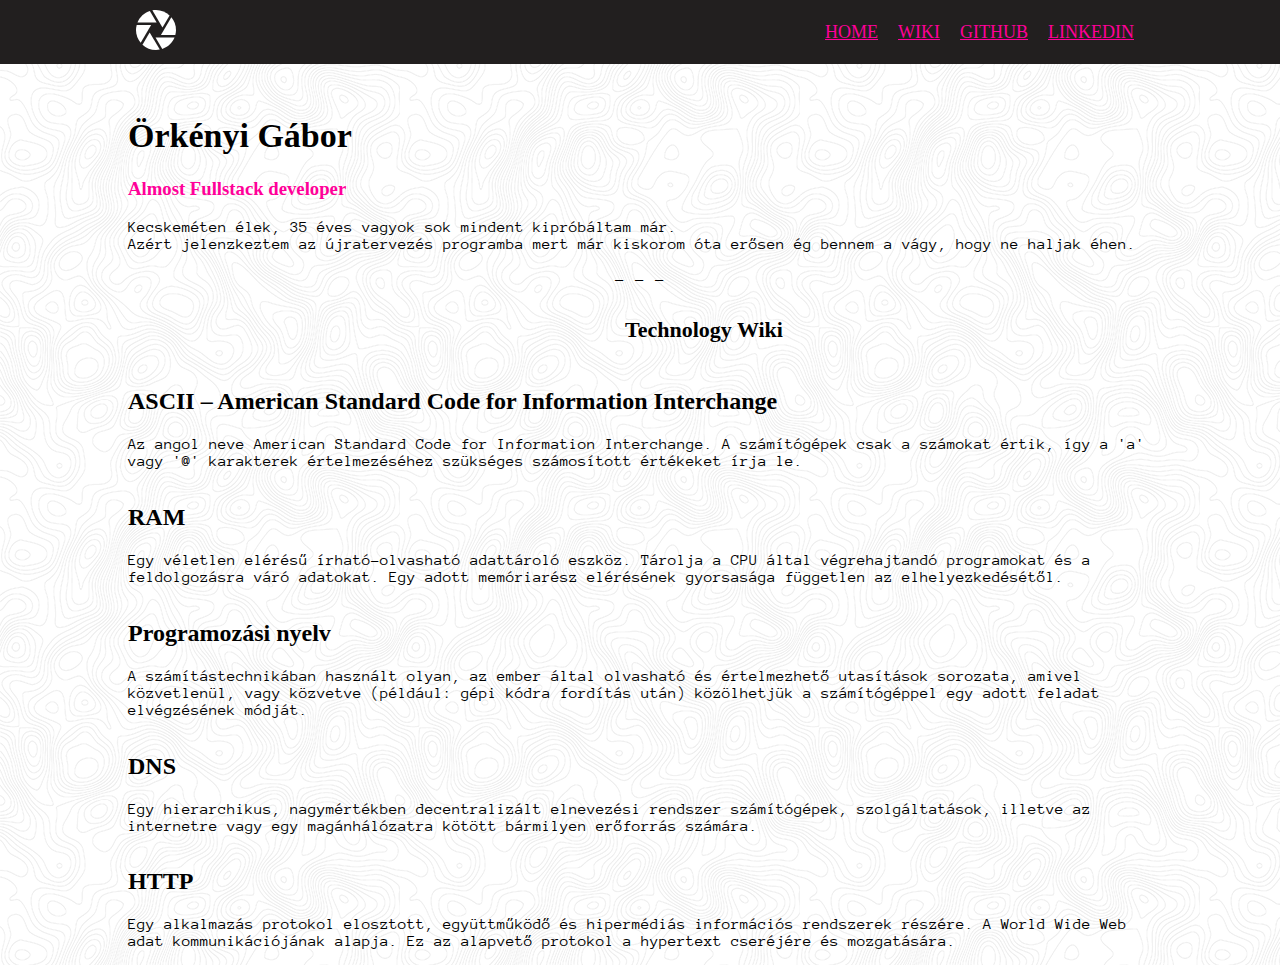
<file: index.html>
<!DOCTYPE html>
<html lang="hu">
<head>
    <meta charset="UTF-8">
    <meta http-equiv="X-UA-Compatible" content="IE=edge">
    <meta name="viewport" content="width=device-width, initial-scale=1.0">
    <title>Document</title>
<link rel="stylesheet" href="style2.css" type="text/css">

</head>
<body>
    
    <body>

        <div class="header">
           <img src="aperture.svg" class="logo" width="40" height="40" >
          <div class="header-right">
            <a class="active" href="#home">HOME</a>
            <a href="about.html">WIKI</a>
            <a href="https://github.com/ork88/ork88.github.io">GITHUB</a>
            <a href="#link">LINKEDIN</a>
          </div>
        </div>
<h1 id="home">Örkényi Gábor</h1>

<h3>Almost Fullstack developer</h3>


  
  <p>Kecskeméten élek, 35 éves vagyok sok mindent kipróbáltam már.<br> Azért jelenzkeztem az újratervezés programba mert már kiskorom óta erősen ég bennem a vágy, hogy ne haljak éhen.  </p>
  <p class="vonal"> - - -</p>

  <h1 class="title">
    Technology Wiki
</h1>

<h2>ASCII – American Standard Code for Information Interchange</h2>
<p>Az angol neve American Standard Code for Information Interchange. A számítógépek csak a számokat értik,
így a 'a' vagy '@' karakterek értelmezéséhez szükséges számosított értékeket írja le.</p>

<h2>RAM</h2>

<p>Egy véletlen elérésű írható–olvasható adattároló eszköz. Tárolja a 
 CPU által végrehajtandó programokat és a feldolgozásra váró adatokat. Egy adott memóriarész elérésének gyorsasága független az elhelyezkedésétől.</p>

<h2>Programozási nyelv</h2>

<p>A számítástechnikában használt olyan, az ember által olvasható és értelmezhető 
  utasítások sorozata, amivel közvetlenül, vagy közvetve (például: gépi kódra fordítás után) közölhetjük a számítógéppel egy adott feladat elvégzésének módját.</p>

<h2>DNS</h2>
<p>Egy hierarchikus, nagymértékben decentralizált elnevezési rendszer számítógépek, szolgáltatások, illetve az internetre vagy egy magánhálózatra kötött bármilyen erőforrás számára.</p>

<h2>HTTP</h2>

<p>Egy alkalmazás protokol elosztott, együttműködő és hipermédiás információs rendszerek részére. 
  A World Wide Web adat kommunikációjának alapja. Ez az alapvető protokol a hypertext cseréjére és mozgatására.</p>
</body>
</html>
</file>
<file: style2.css>
@import url('https://fonts.googleapis.com/css2?family=Anonymous+Pro&display=swap');


body {
    background-image: url('topography.png');
    margin: 0;
  }

.header {
    background-color: rgb(34, 31, 31);
   padding: 10px;
        
}
h1 {
    padding-top: 30px;
  margin-left: 10%;
  font-size: 34px;
}

h2 {
    padding-top: 15px;
  margin-left: 10%;
}h3 {
    color:#FF0099;
    margin-left: 10%;
  }
p {
    font-family: 'Anonymous Pro', arial;
    margin-left: 10%;
    margin-right: 10%;
}

.title { text-align: center;
    font-size: 22px;
    padding: 10px;
} 


.header a {
    float: left;
    color:#FF0099;
    text-align: center;
    padding: 10px;
    text-decoration: underline;
    font-size: 18px; 
    line-height: 25px;
    
  }
  .vonal {  text-align: center;
    font-size: 18px;  }

.header-right {
    float: right;
    margin-right: 10%;
  }
  .header img {
    margin-left: 10%;
  }
</file>
